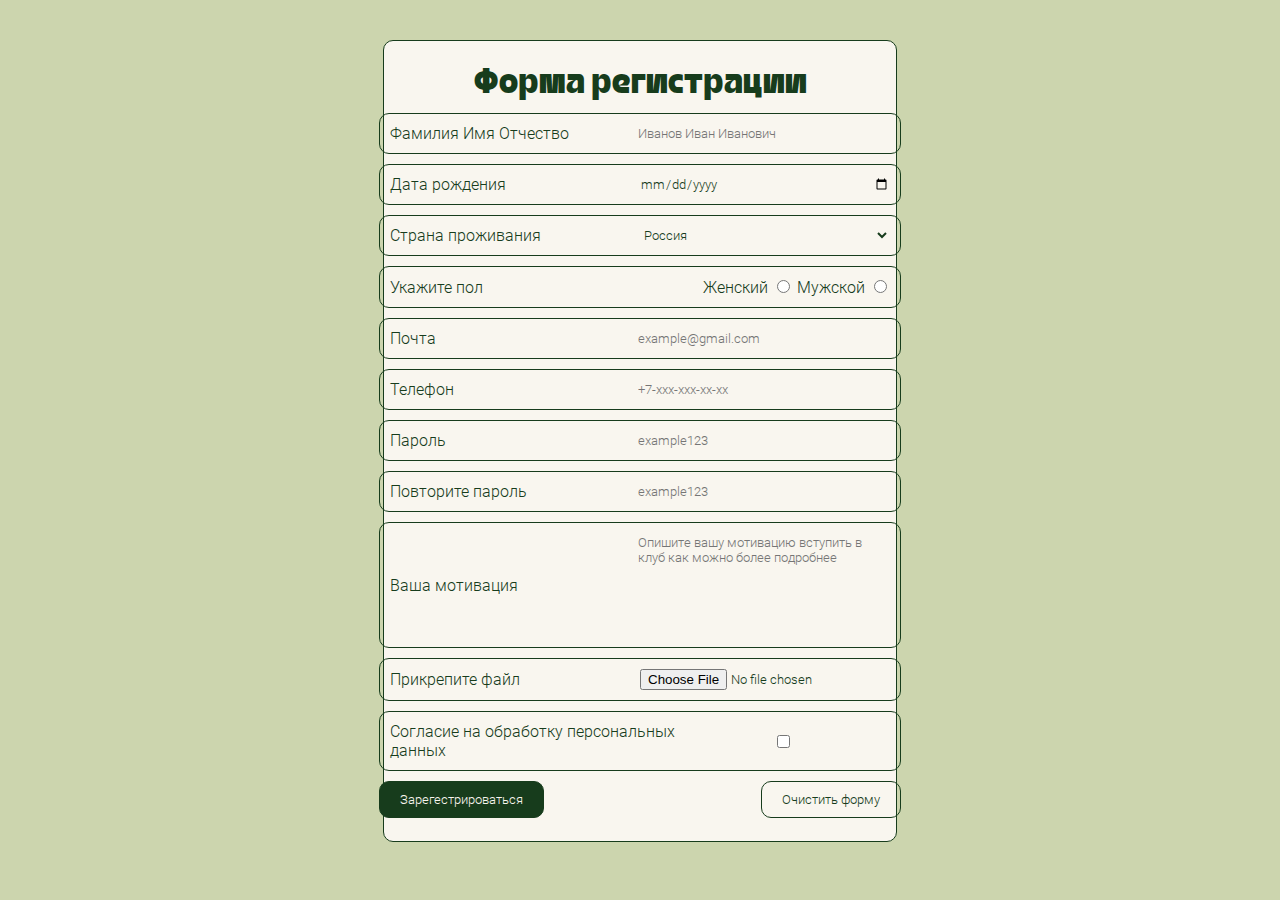
<file: Index.html>
<!DOCTYPE html>
<html>
    <head>
      <meta charset="utf-8"/>
      <title>Registration_form</title>
      <link rel="stylesheet" href="styles/button.css"/>
      <link rel="stylesheet" href="styles/fonts.css"/>
      <link rel="stylesheet" href="styles/style.css"/>
    </head>
    <body>
        <section class="registration">
            <div class="registration_form">    
                <form action="registration.html">
                    <h1>Форма регистрации</h1>
                    <div class="input_information">
                        <label for="User_name">Фамилия Имя Отчество</label>
                        <input type="text" id="User_name" required  pattern="[A-Za-zА-Яа-яЁё\s]+"placeholder="Иванов Иван Иванович" title="Введите ваше имя" minlength="4" maxlength="50"/>
                    </div>
                    <div class="input_information">
                        <label for="User_date">Дата рождения</label>
                        <input type="date" id="User_date" required title="Указывайте вашу настоящую дату рождения"/>
                    </div>
                    <div class="input_information">
                        <label for="User_country">Страна проживания</label>
                        <select id="User_country" required title="Указывайте ваше гражданство">
                            <option selected>Россия</option>
                            <option>Беларусь</option>
                            <option>Казахстан</option>
                            <option>Украина</option>
                            <option>Китай</option>
                        </select>
                    </div>
                    <div class="input_information_gender">
                        <label for="User_gender">Укажите пол</label>
                        <div id="User_gender" required>
                            <label for="gender_female" class="gender">Женский</label>
                            <input type="radio" id="gender_female" name="user_gender"/>
                            <label for="gender_male"  class="gender">Мужской</label>
                            <input type="radio" id="gender_male" name="user_gender"/>
                        </div>
                    </div>
                    <div class="input_information">
                        <label for="User_email">Почта</label>
                        <input type="email" id="User_email" required title="Указывайте ваш рабочий email" placeholder="example@gmail.com" minlength="4" maxlength="30"/>
                    </div>
                    <div class="input_information">
                        <label for="User_phone">Телефон</label>
                        <input type="tel" id="User_phone" required placeholder="+7-xxx-xxx-xx-xx"  pattern="\+7\s\(\d{3}\)\s\d{3}-\d{2}-\d{2}" title="Указывайте ваш рабочий телефон"/>
                    </div>
                    <div class="input_information">
                        <label for="User_password">Пароль</label>
                        <input type="password" id="User_password" required placeholder="example123" pattern="(?=.*\d)(?=.*[a-zA-Z]).{8,}" title="Не менее 8 символов, а также используйте только A-Z, 0-9" minlength="8" maxlength="16"/>
                    </div>
                    <div class="input_information">
                        <label for="User_repassword">Повторите пароль</label>
                        <input type="password" id="User_repassword" required placeholder="example123" pattern="(?=.*\d)(?=.*[a-zA-Z]).{8,}" title="Не менее 8 символов, а также используйте только A-Z, 0-9" minlength="8" maxlength="16"/>
                    </div>
                    <div class="input_information">
                        <label for="User_reason">Ваша мотивация</label>
                        <textarea placeholder="Опишите вашу мотивацию вступить в клуб как можно более подробнее" required minlength="50" maxlength="300"></textarea>
                    </div>
                    <div class="input_information">
                        <label for="User_file">Прикрепите файл</label>
                        <input type="file" id="User_file" required accept=".png,.jpg,.pdf"  title="Только форматы png, jpg, pdf"/>
                    </div>
                    <div class="input_information">
                        <label for="User_agree">Согласие на обработку персональных данных</label>
                        <input type="checkbox" required id="User_agree"/>
                    </div>
                    <div class="buttons">
                        <button class="primary"  type="submit">Зарегестрироваться</button>
                        <button class="secondary">Очистить форму</button>
                    </div>
                </form>
            </div>
        </section>
    </body>
</html>
</file>
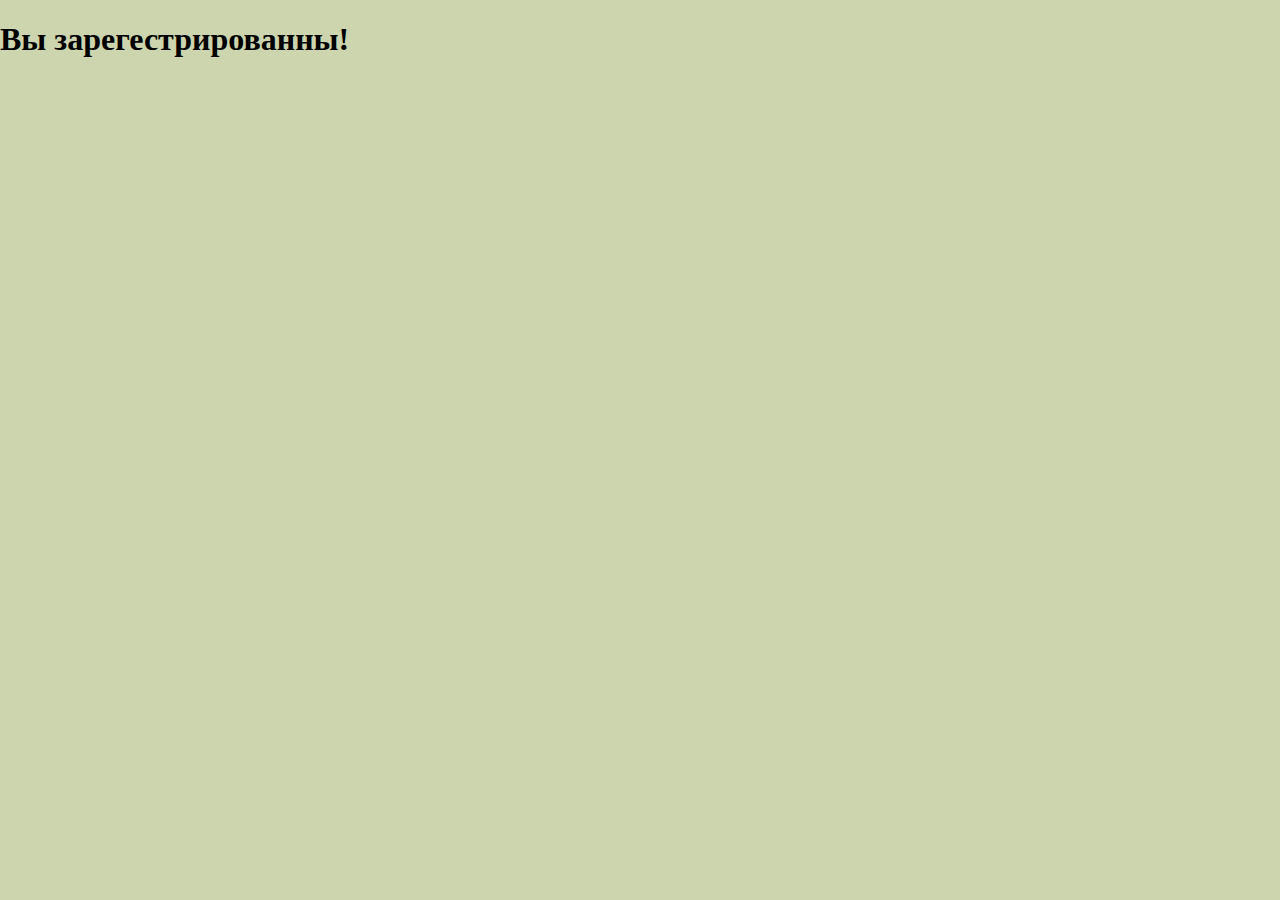
<file: registration.html>
<!DOCTYPE html>
<html>
    <head>
      <meta charset="utf-8"/>
      <title>Registration_update</title>
      <link rel="stylesheet" href="styles/button.css"/>
      <link rel="stylesheet" href="styles/fonts.css"/>
      <link rel="stylesheet" href="styles/style.css"/>
    </head>
    <body>
        <div>
            <h1>Вы зарегестрированны!</h1>
        </div>
    </body>
</html>
</file>
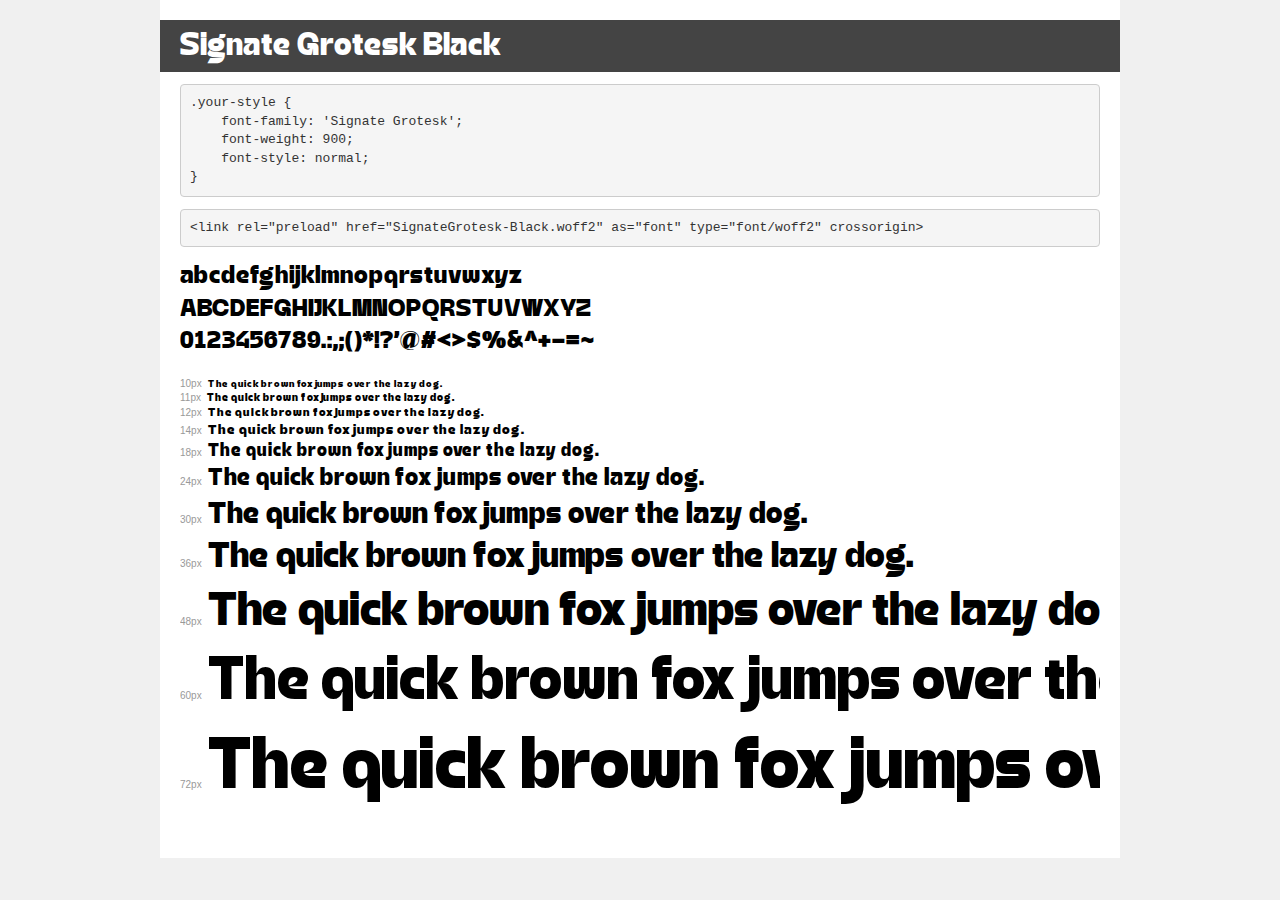
<file: fonts/font/demo.html>
<!DOCTYPE html>
<html lang="en">
<head>
    <meta charset="utf-8">
    <meta http-equiv="X-UA-Compatible" content="IE=edge">
    <meta name="viewport" content="width=device-width, initial-scale=1">
    <meta name="robots" content="noindex, noarchive">
    <meta name="format-detection" content="telephone=no">
    <title>Transfonter demo</title>
    <link href="stylesheet.css" rel="stylesheet">
    <style>
        /*
        http://meyerweb.com/eric/tools/css/reset/
        v2.0 | 20110126
        License: none (public domain)
        */
        html, body, div, span, applet, object, iframe,
        h1, h2, h3, h4, h5, h6, p, blockquote, pre,
        a, abbr, acronym, address, big, cite, code,
        del, dfn, em, img, ins, kbd, q, s, samp,
        small, strike, strong, sub, sup, tt, var,
        b, u, i, center,
        dl, dt, dd, ol, ul, li,
        fieldset, form, label, legend,
        table, caption, tbody, tfoot, thead, tr, th, td,
        article, aside, canvas, details, embed,
        figure, figcaption, footer, header, hgroup,
        menu, nav, output, ruby, section, summary,
        time, mark, audio, video {
            margin: 0;
            padding: 0;
            border: 0;
            font-size: 100%;
            font: inherit;
            vertical-align: baseline;
        }
        /* HTML5 display-role reset for older browsers */
        article, aside, details, figcaption, figure,
        footer, header, hgroup, menu, nav, section {
            display: block;
        }
        body {
            line-height: 1;
        }
        ol, ul {
            list-style: none;
        }
        blockquote, q {
            quotes: none;
        }
        blockquote:before, blockquote:after,
        q:before, q:after {
            content: '';
            content: none;
        }
        table {
            border-collapse: collapse;
            border-spacing: 0;
        }
        /* demo styles */
        body {
            background: #f0f0f0;
            color: #000;
        }
        .page {
            background: #fff;
            width: 920px;
            margin: 0 auto;
            padding: 20px 20px 0 20px;
            overflow: hidden;
        }
        .font-container {
            overflow-x: auto;
            overflow-y: hidden;
            margin-bottom: 40px;
            line-height: 1.3;
            white-space: nowrap;
            padding-bottom: 5px;
        }
        h1 {
            position: relative;
            background: #444;
            font-size: 32px;
            color: #fff;
            padding: 10px 20px;
            margin: 0 -20px 12px -20px;
        }
        .letters {
            font-size: 25px;
            margin-bottom: 20px;
        }
        .s10:before {
            content: '10px';
        }
        .s11:before {
            content: '11px';
        }
        .s12:before {
            content: '12px';
        }
        .s14:before {
            content: '14px';
        }
        .s18:before {
            content: '18px';
        }
        .s24:before {
            content: '24px';
        }
        .s30:before {
            content: '30px';
        }
        .s36:before {
            content: '36px';
        }
        .s48:before {
            content: '48px';
        }
        .s60:before {
            content: '60px';
        }
        .s72:before {
            content: '72px';
        }
        .s10:before, .s11:before, .s12:before, .s14:before,
        .s18:before, .s24:before, .s30:before, .s36:before,
        .s48:before, .s60:before, .s72:before {
            font-family: Arial, sans-serif;
            font-size: 10px;
            font-weight: normal;
            font-style: normal;
            color: #999;
            padding-right: 6px;
        }
        pre {
            display: block;
            padding: 9px;
            margin: 0 0 12px;
            font-family: Monaco, Menlo, Consolas, "Courier New", monospace;
            font-size: 13px;
            line-height: 1.428571429;
            color: #333;
            font-weight: normal;
            font-style: normal;
            background-color: #f5f5f5;
            border: 1px solid #ccc;
            overflow-x: auto;
            border-radius: 4px;
        }
        /* responsive */
        @media (max-width: 959px) {
            .page {
                width: auto;
                margin: 0;
            }
        }
    </style>
</head>
<body>
<div class="page">
    <div class="demo">
        <h1 style="font-family: 'Signate Grotesk'; font-weight: 900; font-style: normal;">Signate Grotesk Black</h1>
        <pre title="Usage">.your-style {
    font-family: 'Signate Grotesk';
    font-weight: 900;
    font-style: normal;
}</pre>
        <pre title="Preload (optional)">
&lt;link rel=&quot;preload&quot; href=&quot;SignateGrotesk-Black.woff2&quot; as=&quot;font&quot; type=&quot;font/woff2&quot; crossorigin&gt;</pre>
        <div class="font-container" style="font-family: 'Signate Grotesk'; font-weight: 900; font-style: normal;">
            <p class="letters">
                abcdefghijklmnopqrstuvwxyz<br>
ABCDEFGHIJKLMNOPQRSTUVWXYZ<br>
                0123456789.:,;()*!?'@#&lt;&gt;$%&^+-=~
            </p>
            <p class="s10" style="font-size: 10px;">The quick brown fox jumps over the lazy dog.</p>
            <p class="s11" style="font-size: 11px;">The quick brown fox jumps over the lazy dog.</p>
            <p class="s12" style="font-size: 12px;">The quick brown fox jumps over the lazy dog.</p>
            <p class="s14" style="font-size: 14px;">The quick brown fox jumps over the lazy dog.</p>
            <p class="s18" style="font-size: 18px;">The quick brown fox jumps over the lazy dog.</p>
            <p class="s24" style="font-size: 24px;">The quick brown fox jumps over the lazy dog.</p>
            <p class="s30" style="font-size: 30px;">The quick brown fox jumps over the lazy dog.</p>
            <p class="s36" style="font-size: 36px;">The quick brown fox jumps over the lazy dog.</p>
            <p class="s48" style="font-size: 48px;">The quick brown fox jumps over the lazy dog.</p>
            <p class="s60" style="font-size: 60px;">The quick brown fox jumps over the lazy dog.</p>
            <p class="s72" style="font-size: 72px;">The quick brown fox jumps over the lazy dog.</p>
        </div>
    </div>

</div>
</body>
</html>
</file>
<file: styles/button.css>
.primary, .secondary{
    font-family: 'RobotoL';
    font-weight: 500;
    padding: 10px 20px;
    border-radius: 10px;
    border: 1px solid  #173C1C;
    cursor: pointer;
}

.primary{
    border-radius: 10px;
    background:#173C1C ;
    color:#F9F6EF;
    
}
.secondary{
    color:#173C1C;
    background: transparent;
}

.primary:hover{
    background: #051808;
    border: 1px solid  #051808;
}

.secondary:hover{
    border: 1px solid  #25612D;
    background:#25612D ;
    color:#F9F6EF;
}
</file>
<file: styles/fonts.css>
@font-face {
    font-family: 'Grotesk' ;
    src: url('../fonts/font/SignateGrotesk-Black.ttf');
}
@font-face {
    font-family: 'RobotoM' ;
    src: url('../fonts/roboto/Roboto-Medium.ttf');
}
@font-face {
    font-family: 'RobotoL' ;
    src: url('../fonts/roboto/Roboto-Light.ttf');
}
@font-face {
    font-family: 'RobotoB' ;
    src: url('../fonts/roboto/Roboto-Bold.ttf');
}
</file>
<file: styles/style.css>
body{
    margin: 0;
    background: #CCD5AE;
}

.registration{
    display: flex;
    justify-content: center;
    align-items: center;
}

.registration_form h1{
    margin: 0;
    margin-top: 20px;
    font-family: 'Grotesk';
    font-weight: 500;
    font-size: 35px;
    text-align: center;
}
.input_information, .buttons, .input_information_gender{
    margin-top: 10px;
    display: flex;
    justify-content: space-between;
}

.input_information_gender div label{
    font-weight: 500;
    font-family:'RobotoL';
    color: #173C1C;
}

.input_information, .input_information_gender{
    border: 1px solid  #173C1C;
    border-radius: 10px;
    width:500px;
    padding: 10px;
    align-items: center;
}

.input_information textarea{
    width:300px;
    height: 100px;
    resize: none;
}


.input_information textarea, .input_information input,  .input_information select{
    width:250px;
    background: transparent;
    border:none;
    font-weight: 500;
    font-family:'RobotoL';
    color: #173C1C;
}


.registration_form{
    margin-top: 40px;
    display: flex;
    align-items: center;
    flex-direction: column;
    background: #F9F6EF;
    font-family:'RobotoL';
    color: #173C1C;
    border: 1px solid  #173C1C;
    border-radius: 10px;
    height: 800px;
    width:40%
}
</file>
<file: fonts/font/stylesheet.css>
@font-face {
    font-family: 'Signate Grotesk';
    src: url('SignateGrotesk-Black.eot');
    src: local('Signate Grotesk Black'), local('SignateGrotesk-Black'),
        url('SignateGrotesk-Black.eot?#iefix') format('embedded-opentype'),
        url('SignateGrotesk-Black.woff2') format('woff2'),
        url('SignateGrotesk-Black.woff') format('woff'),
        url('SignateGrotesk-Black.ttf') format('truetype');
    font-weight: 900;
    font-style: normal;
    font-display: swap;
}
</file>
